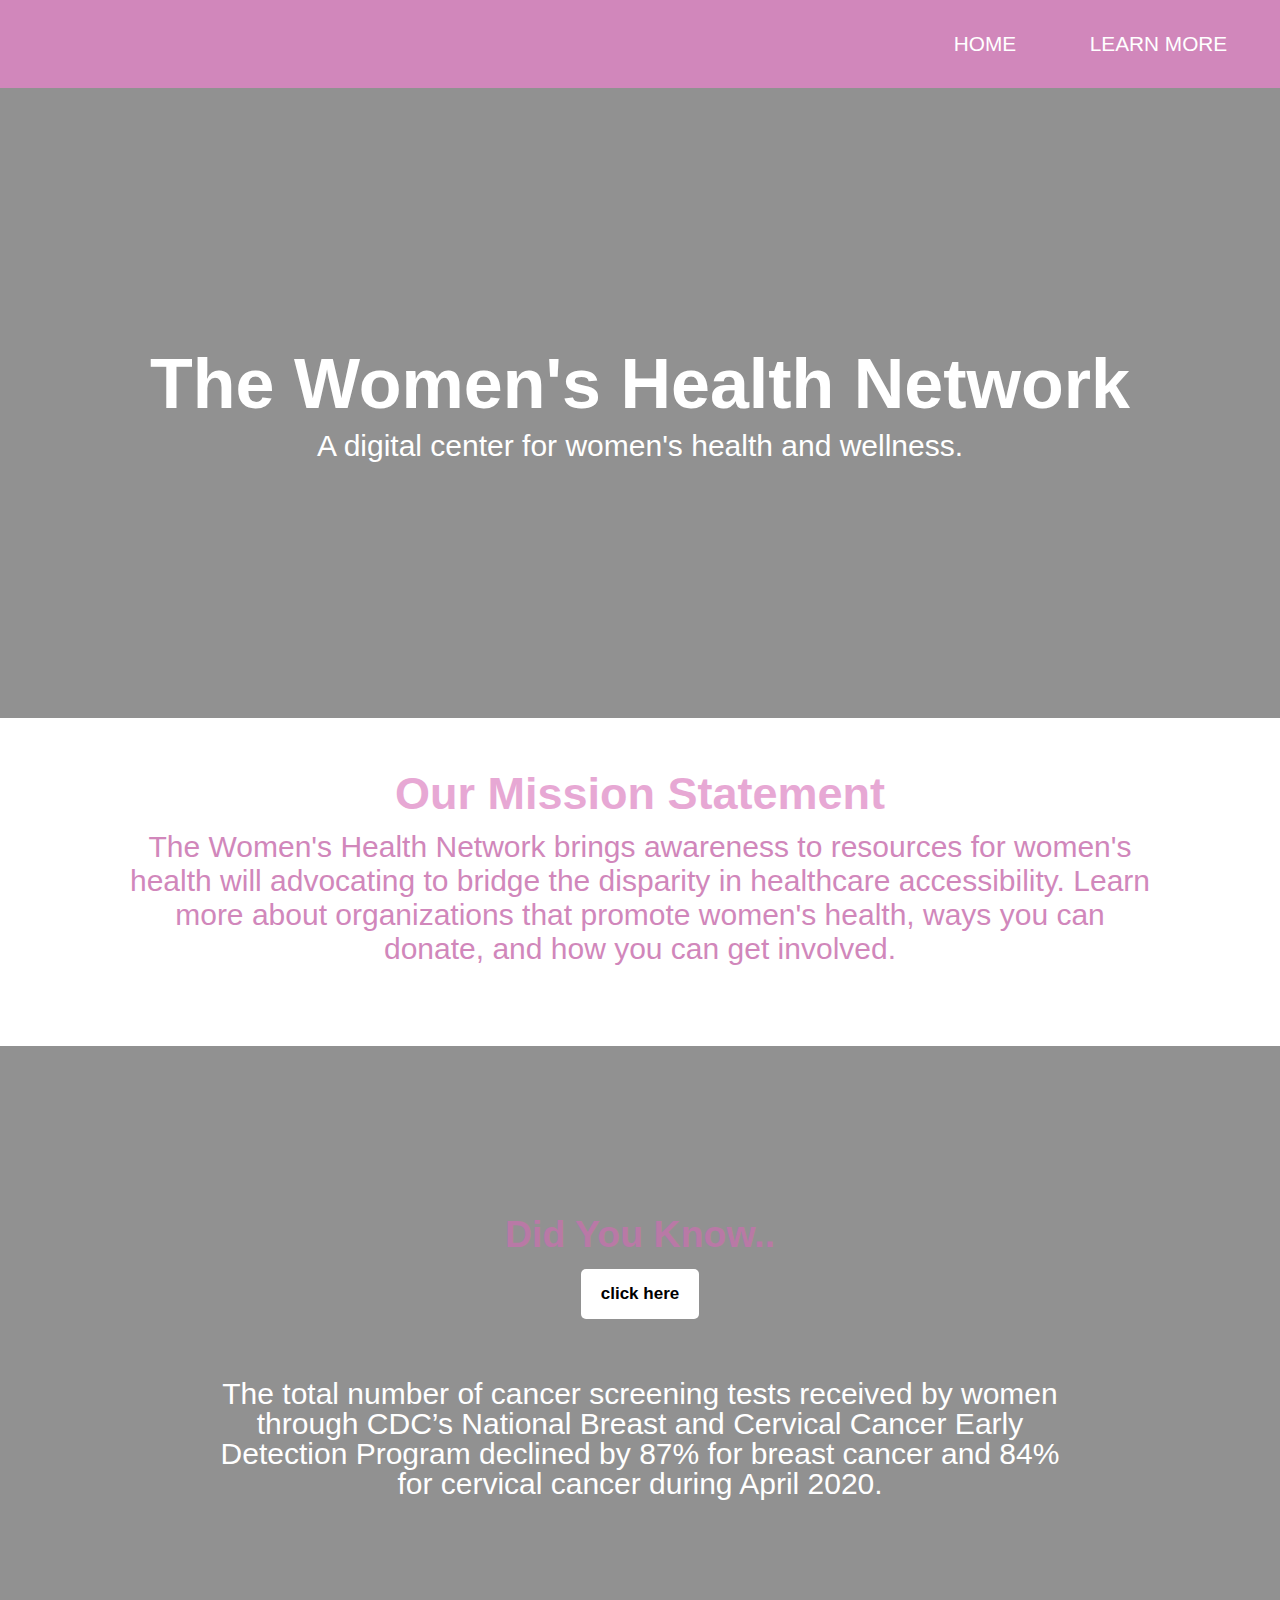
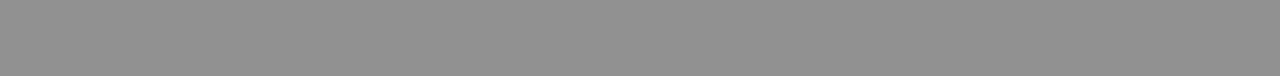
<file: index.html>
<!DOCTYPE html>
<html>
  <head>
    
    <title>The Women's Health Network</title>
    <meta charset="utf-8" />
	  <meta http-equiv="X-UA-Compatible" content="IE=edge" />
	  <meta name="viewport" content="width=device-width, initial-scale=1" />

	  <!-- link the webpage's stylesheet -->
	  <link rel="stylesheet" href="/style.css" />

	  <!-- link the webpage's JavaScript file -->
	  <script src="/script.js" defer></script>

  </head>
<nav>
    <ul> 

      <li class="nav">
        <a href="learnmore.html" >LEARN MORE</a>
      </li>
      <li class="nav">
        <a href="index.html"  >HOME</a>
      </li>
      
    </ul>
  </nav>
   


<div class="big-image">
  <div class="overlay">
    <h1>The Women's Health Network</h1>
    <p>A digital center for women's health and wellness. </p>

    
  </div>  
  
</div>

  <body>
  <header 

  </header> 
  <main>
    <h2 id="about" class="aboutUs">Our Mission Statement</h2>
    <p id="aboutP" class="aboutUs"> The Women's Health Network brings awareness to resources for women's health will advocating to bridge the disparity in healthcare accessibility. Learn more about organizations that promote women's health, ways you can donate, and how you can get involved.</p>



<div class="big-image2">
  <div class="overlay">
    <h1></h1>
    <p></p>


    <div class="getFact">
    <h2 id="learn">Did You Know..</h2>
    <button id="myButton">click here</button>
    </div>

    <div class="theFact">
    <p id="fact">The total number of cancer screening tests received by women through CDC’s National Breast and Cervical Cancer Early Detection Program declined by 87% for breast cancer and 84% for cervical cancer during April 2020.</p>
    </div>
  </div>
</div>




</main>
</body>



</html>
</file>
<file: style.css>
/* STYLE SECTIONING TAGS */
* { /* Reset the space of the webpage */
   margin: 0px;
   padding: 0px;
}

/* background color */
body {
  /* /background-image: linear-gradient(to bottom right, #E6F4D1,#CDD1F7);background color */
  background-color: white;
   background-size: cover;              
    background-repeat: no-repeat;
}

.header-img {
  width: 100%;
  height: 400px;
  background: url(doctor.jpeg);
  background-size: cover;

}

main {
    font-family: "Roboto Condensed", sans-serif;

}


body {
 background-color: white; 
}

/* STYLE TEXT */

h1 {
  color: #ca4aa4;
}

p {
color:  #d187bb;
}

#part1text{
  font-size: 35px;
  margin-left: auto;
  margin-right: 10%;
  padding-bottom: 10%;
  font-weight: regular; 

} 

#part2text{
  font-size: 35px;
  margin-left: 10%;
  margin-right: auto;
  padding-bottom: 50%;
  font-weight: regular; 

}
/* ABOUT US SECTION text */

      .aboutUs {
        text-align: center;
        margin-left: 10%;
        margin-right: 10%;
      }

      #about {
        margin-top: 50px; 
        margin-bottom: 10px; 
        font-size: 45px;
        font-weight: bold; 
        color: #e7a8d4;
      }

      #mission {
      margin-bottom: 15px; 
      font-size: 35px;
      color: #e7a8d4;
      font-weight: regular;
      }

      #aboutP {
      margin-bottom: 80px; 
      font-size: 30px;
      font-weight: light;
      }


.learn {
  margin-left: 20%;
  margin-right: 20%;
  font-family: "Roboto Condensed", sans-serif;

  height: 70vh;
  width: 100vh;
  position: relative;
  background-size: cover;
  background-position: 50% 50%;
  background-image: url("https://cdn.pixabay.com/photo/2017/08/01/23/02/doctor-2568481_960_720.jpg");
  }

#learnMore {
     font-size: 60em;
     font-family: Verdana, Geneva, Tahoma, sans-serif;
     text-align:center;
     color: #e7a8d4;
     margin-top: 70em;
     margin-bottom: 40em;
}

#wellness/lifestylelink {
    font-size: 30em;
    text-align: center;
     margin-top: 30em;
     font-weight: bold;
     margin: 0 0 10em;
     color: #e7a8d4;
     text-decoration: none;
     font-family: "Roboto Condensed", sans-serif;

}

#wellness/lifestyletext {
     font-size: 10em;
     text-align: center;
     letter-spacing: 1em;
     margin: 0 0 10em;
     color: #e7a8d4;
     margin-top: 15em; 
     margin-bottom: 40em;
     font-family: "Roboto Condensed", sans-serif;
}

#healthlink {
    font-size: 10em;
     margin-top: 10em;
     font-weight: bold;
     margin: 0 0 10em;
  text-align: center;
  color: #e7a8d4;
     text-decoration: none;
     font-family: "Roboto Condensed", sans-serif;
}

#healthtext {
     font-size: 10em;
     text-align: center;
     color: #e7a8d4;
     margin-top: 50em; 
     margin-bottom: 50em;
     font-family: "Roboto Condensed", sans-serif;
}

#healthtopicslink {
    font-size: 10em;
     margin-top: 10em;
     font-weight: bold;
     margin: 0 0 10em;
  text-align: center;
  color: #e7a8d4;
     text-decoration: none;
     font-family: "Roboto Condensed", sans-serif;
}

#healthtopicstext {
  font-size: 10em;
  font-family: "Roboto Condensed", sans-serif;
  letter-spacing: 10em;
  margin: 0 0 10em;
  text-align: center;
  color: #e7a8d4;

}

.overlay h1 {
  font-size: 70px;
  letter-spacing: 0px;
  margin: 0 0 5px;
  text-align: center;
  padding-bottom:0%;
  font-weight: regular; 
  color: white;
 font-family: "Roboto Condensed", sans-serif;

}

.overlay p {
  margin: 0;
  font-size: 30px;
  line-spacing: 50px;
  text-align: center;
  padding-left: 4%;
  padding-right: 4%;
  padding-bottom: 0%;
  color: white;
 font-family: "Roboto Condensed", sans-serif;
}

.overlayPage2 h1 {
  font-size: 60px;
  letter-spacing: 0px;
  margin: 0 0 5px;
  text-align: center;
  padding-bottom:0%;
  font-weight: regular; 
  color: white;
 font-family: "Roboto Condensed", sans-serif;

}

.overlayPage2 p {
  margin: 0;
  font-size: 30px;
  line-spacing: 50px;
  text-align: center;
  padding-left: 4%;
  padding-right: 4%;
  padding-bottom: 2%;
  color: #ffffff;
 font-family: "Roboto Condensed", sans-serif;
}

.overlayPage2 a {
  margin: 0;
  font-size: 30px;
  line-spacing: 50px;
  text-align: center;
  padding-left: 4%;
  padding-right: 4%;
  padding-bottom: 0%;
  color: #ff84da;
 font-family: "Roboto Condensed", sans-serif;
}

/* STYLE IMAGES */
.big-image {
  height: 70vh;
  width: 100vw;
  position: relative;
  background-size: cover;
  background-position: 50% 50%;
  background-image: url("https://cdn.pixabay.com/photo/2017/08/01/23/02/doctor-2568481_960_720.jpg");
}

.big-image2 {
  height: 70vh;
  width: 100vw;
  position: relative;
  background-size: cover;
  background-position: 50% 50%;
  background-image: url("https://cdn.pixabay.com/photo/2017/10/04/09/56/laboratory-2815641_960_720.jpg");
}

.big-image3 {
  height:400px;
  width: 100%;
  position: relative;
  background-size: cover;
  background-position: 50% 50%;
  background-image: url("https://www.montagehealth.org/app/files/public/d997eebd-c0a9-430d-99ba-1e28e957bfc9/HC%20professionals-staff/img-for-healthcare-professionals-status-categories.jpg");

}

.overlay {

  position: absolute;
  height: 100%;
  width: 100%;
  top: 0;
  left: 0;
  background: rgba(0, 0, 0, 0.432);
  color: white;
  display: flex;
  align-items: center;
  justify-content: center;
  flex-direction: column;
  font-family: "Roboto Condensed", sans-serif;
}

.overlayPage2 {

  position: absolute;
  height: 100%;
  width: 100%;
  top: 13.59%;
  left: 0;
  background: rgba(0, 0, 0, 0.432);
  color: white;
  display: flex;
  align-items: center;
  justify-content: center;
  flex-direction: column;
  font-family: "Roboto Condensed", sans-serif;
}


/*NAV BAR*/
      ul {
        list-style-type: none;
        background-color:#d187bb;
        overflow: hidden;
        padding: 1em;
        align-items: center;
        font-family: "Roboto Condensed", sans-serif;
      }

      li {
      display: inline;
      }

      li a{
        text-decoration: none;
        color: #ffffff;
        font-size: 1.3em;
        padding:1em;
        align-items: center;
        float: none;
      }

      li.nav {
      color: #d187bb; 
      padding: 1em;
      float: right;
      font-size: 1em;
      align-items: center;
      }

      li.logo {
        font-size: 1.2em;
      }

      li a:hover{
      background-color:#f5a7dd;
      }

      nav {
        display: block;
        align-items: center;
      }

/* STYLE BUTTONS */
button{  
    display: block;
    margin-left: auto;
    margin-right: auto;
    padding: 15px 20px;
    background-color: #ffffff;
    border-radius: 5px;
    text-align: center;
    font-size: 17px;
    margin: 0.5em auto;
    top: 100px;
    font-weight: bold; 
    border:none;
    color: #000000;
    font-family: "Roboto Condensed", sans-serif;
}

.getFact{
  background-color:#ffffff
  border-radius: 10px;
  border-style: none;
  padding: 15px;
  margin-left: 30%;
  margin-right: 30%;
  text-align: center;
  font-family: "Roboto Condensed", sans-serif;
  font-size: 25px;
  text-align: center;
  line-height: 40px;
  color: #b979a6;
}

#fact{
  border-style: none;

  padding: 10px;

  margin-top: 20px;
  margin-left: 15%;
  margin-right: 15%;
  margin-bottom: 20px;

  font-family: "Roboto Condensed", sans-serif;
  font-size: 30px;
  text-align: center;
  line-height: 30px;
  color: #ffffff;
  font-weight: light;
}

#myButton {
background-color: #ffffff;
color: #e7a8d4f;
text-align: center;
margin-top: 15px;
margin-bottom: 15px;
 }

#myButton:hover{
      background-color: #f5a7dd(194, 194, 194);
      }
</file>
